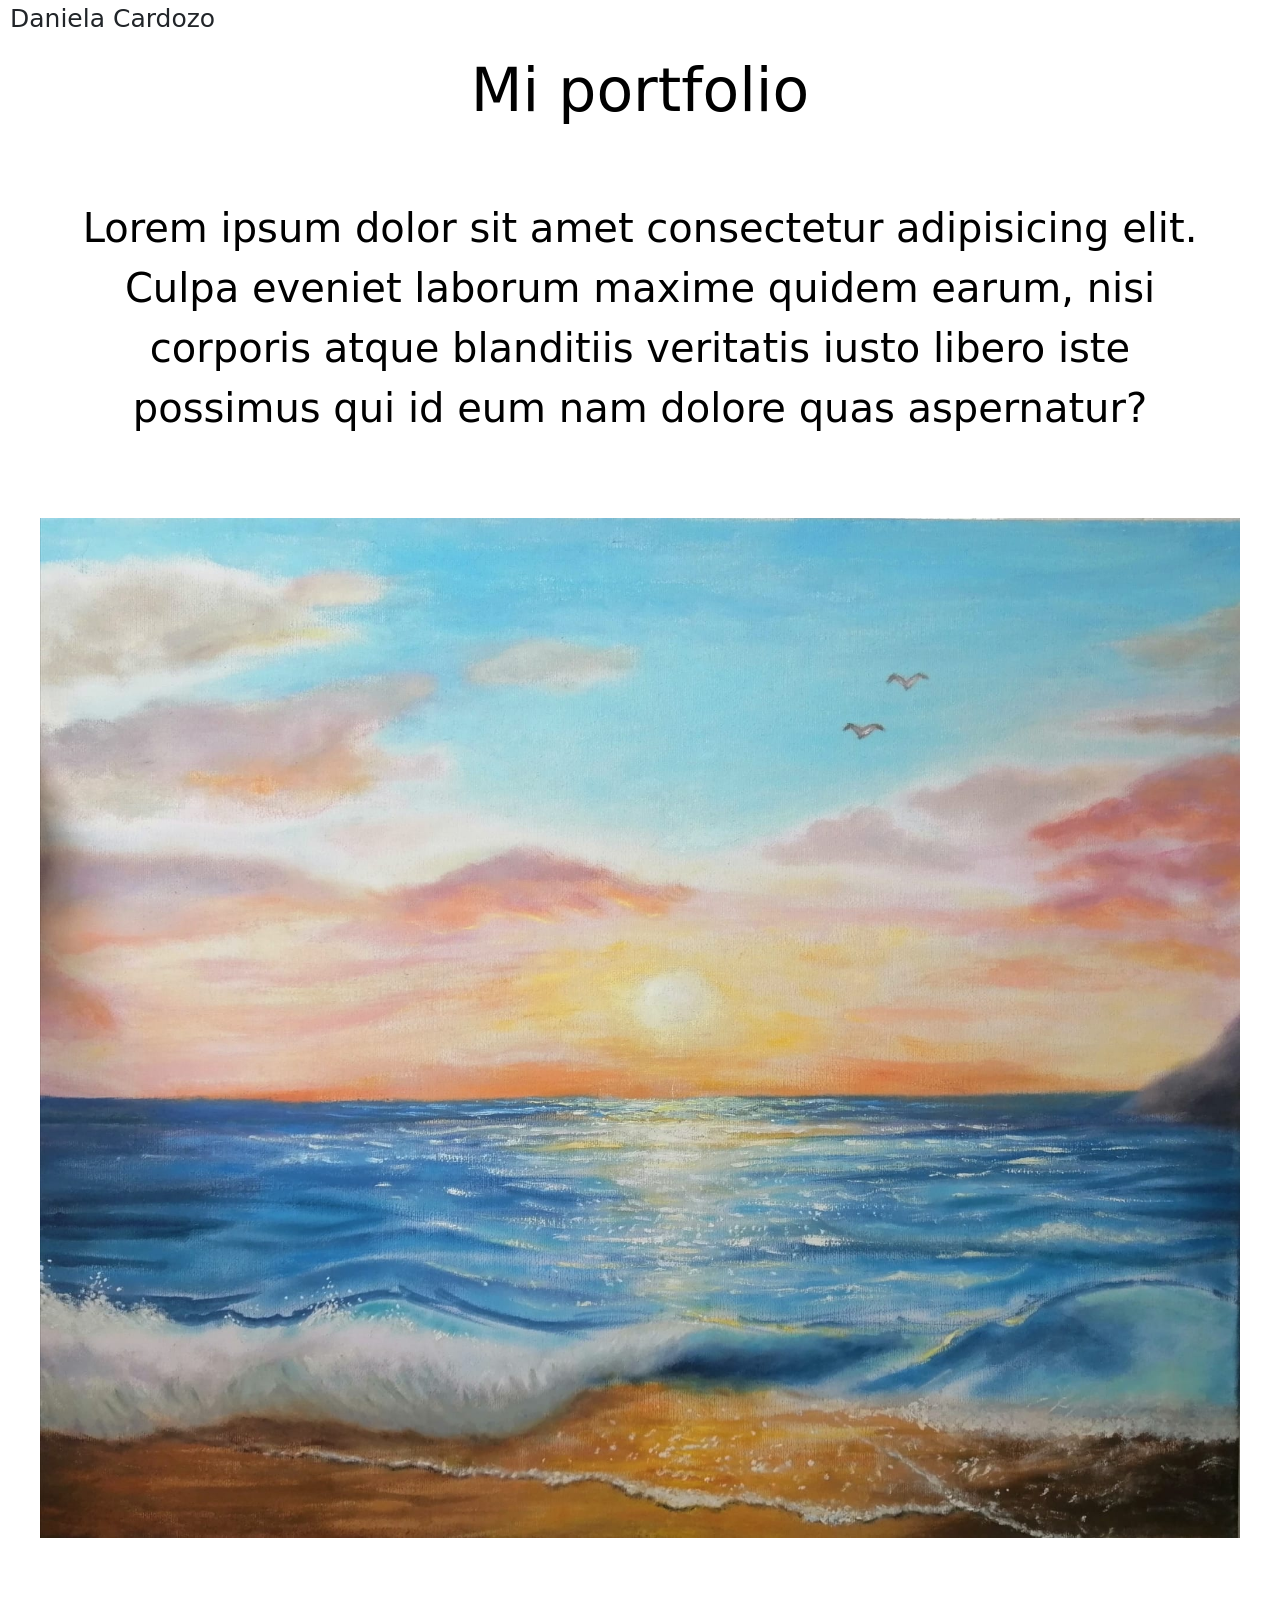
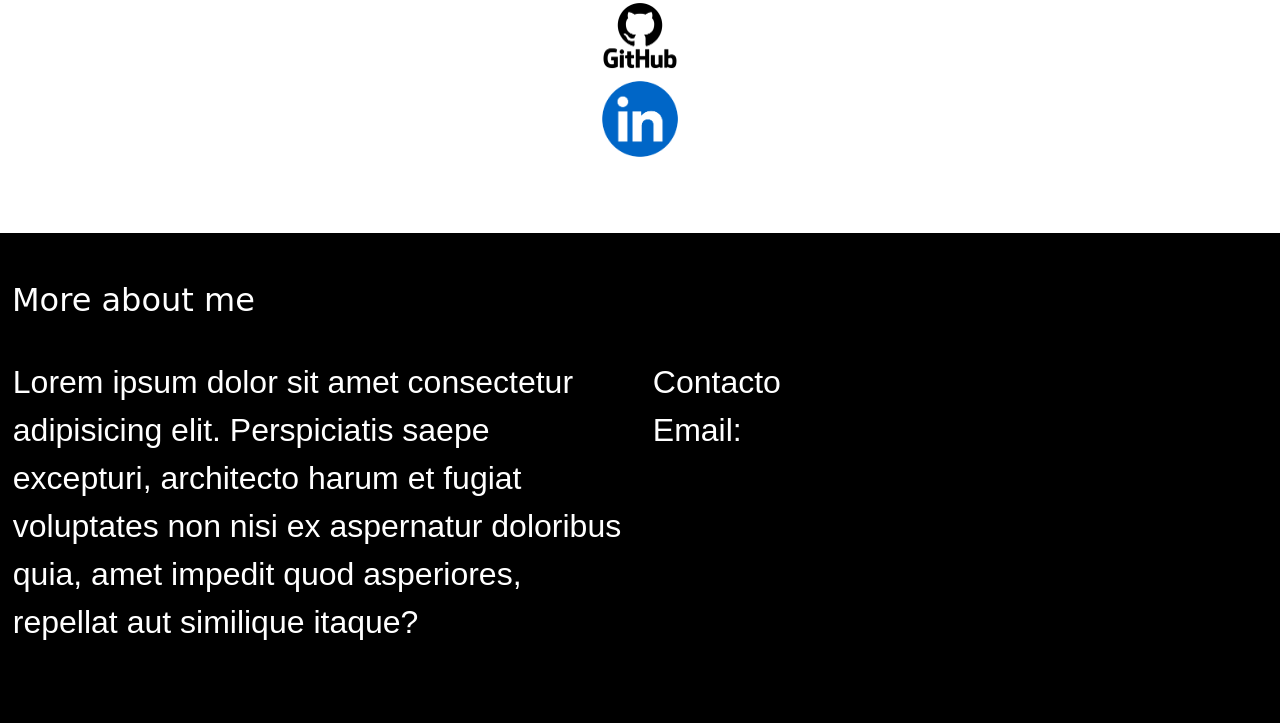
<file: index.html>
<!DOCTYPE html>
<html>
<head>
    <title>Mi portfolio</title>
    <link rel="stylesheet" href="estilo.css">
    <link href="https://cdn.jsdelivr.net/npm/bootstrap@5.3.1/dist/css/bootstrap.min.css" rel="stylesheet">
    <meta charset="utf-8" name="viewport" content="width=device-width, initial-scale=1.0">
</head>

<body>
 <p id="nombre">
 Daniela Cardozo   
 </p>   
    <div id="titulo" class="text-center">
        <h1>Mi portfolio</h1>
    </div>

    <div id="textoprincipal" class="lead text-center mx-auto">
<p class="text-center">
    Lorem ipsum dolor sit amet consectetur adipisicing elit. 
    Culpa eveniet laborum maxime quidem earum, nisi corporis atque blanditiis veritatis iusto libero iste possimus qui id eum nam dolore quas aspernatur?
</p>
    </div>

<div class="text-center">
    <img class="img-fluid" src="Pinturaplaya.jpeg" alt="Foto de una pintura al oleo">
</div>


<div class="container text-center" id="redes">
    <a href="https://github.com/cardozodaniela" id="buttongit" class="d-flex justify-content-center">
        <img src="GitHub-Logo.png" alt="iconogit" class="img-fluid">
    </a>      
    <a href="https://www.linkedin.com/" id="buttonlink" class="d-flex justify-content-center">
        <img src="linkedin-logo-linkedin-logo-transparent-linkedin-icon-transparent-free-free-png.webp" alt="logolinkedin" class="img-fluid">
    </a>
   </div>

   <button id="botondesplegable" class="btn btn-primary d-block d-sm-none" type="button" data-bs-toggle="collapse" data-bs-target="#secundario" aria-expanded="false" aria-controls="secundario">
    Más información
</button>

    <div id="secundario" class="secundario container-fluid py-5 collapse d-sm-block">

    <h2>More about me</h2>
    <div class="row" id="parrafosdivididos">
    <p class="col-lg-6 col-md-12 col-sm-12">
    Lorem ipsum dolor sit amet consectetur adipisicing elit.
    Perspiciatis saepe excepturi, architecto harum et fugiat voluptates non nisi ex aspernatur doloribus quia, amet impedit quod asperiores, repellat aut similique itaque?   
    </p>
    <p class="col-6">
    Contacto
    <br>
    Email:
    </p>
    </div>
    </div>
    <script src="https://cdn.jsdelivr.net/npm/bootstrap@5.3.1/dist/js/bootstrap.bundle.min.js"></script>

</body>

</html>
</file>
<file: estilo.css>
body {
    background-color: white;
    margin: 0;
    padding: 0;
}

#titulo h1 {
    color: black;
    text-align: center;
    font-size: 60px;
}

#nombre {
    font-size: 25px;
    margin-left: 10px;
}
p#nombre:hover {
    text-decoration: underline;
}

div#redes a{
    text-align: center;
    display: inline-block;
}

div#redes {
    margin-top: 5%;
    margin-bottom: 5%;
}

div#textoprincipal {
    color: black;
    text-align: center;
    font-size: 40px;
    padding: 5%;
}

img {
    width: 1200px;
    height: 700px;
    max-width: 100%;
    height: auto;
    display: block;
   margin: 0 auto;
}

#buttongit img{
width: 120px;
height: auto;
}

#buttonlink img{
    width: 100px;
    height: auto;
}

#secundario h2{
    margin: 0;
}

div#secundario {
    background-color: black;
    color: white;
    font-size: 20px;
    box-sizing: border-box;
    font-size: clamp(1.5rem, 4vw, 3rem);
}

#parrafosdivididos p {
    font-size: xx-large;
    padding: 1%;
    justify-content: center;
    margin-top: 2%;
    font-family:'Franklin Gothic Medium', 'Arial Narrow', Arial, sans-serif;
    justify-content: center;
}
div #parrafosdivididos {
    display: flex;
}

@media (max-width: 768px) {
    div#secundario h2{
        font-size: xx-large;
    }  
    div#secundario p{
        font-size: large; 
        }  
        div#textoprincipal {
            font-size: x-large;    
        }
}

@media (max-width: 425px) {
    div#textoprincipal {
        font-size: medium;    
    }
    #nombre {
        font-size: 12px;
        margin-left: 10px;
    }
    #titulo h1 {
        font-size: xx-large;
    }
    div#redes {
        font-size: 20px;
        text-align: left;
        margin-top: 5%;
        margin-left: 5%;
    }
    #buttongit img{
        width: 60px;
        height: auto;
    }
    #buttonlink img{
    width: 50px;
    height: auto;
    }
    div#secundario p{
    font-size: medium; 
    }
    div#secundario h2{
        font-size: large;
    }
    #botondesplegable {
        background-color: black;
    }
    #botondesplegable:hover {
        background-color: lightsalmon;
    }
}
</file>
